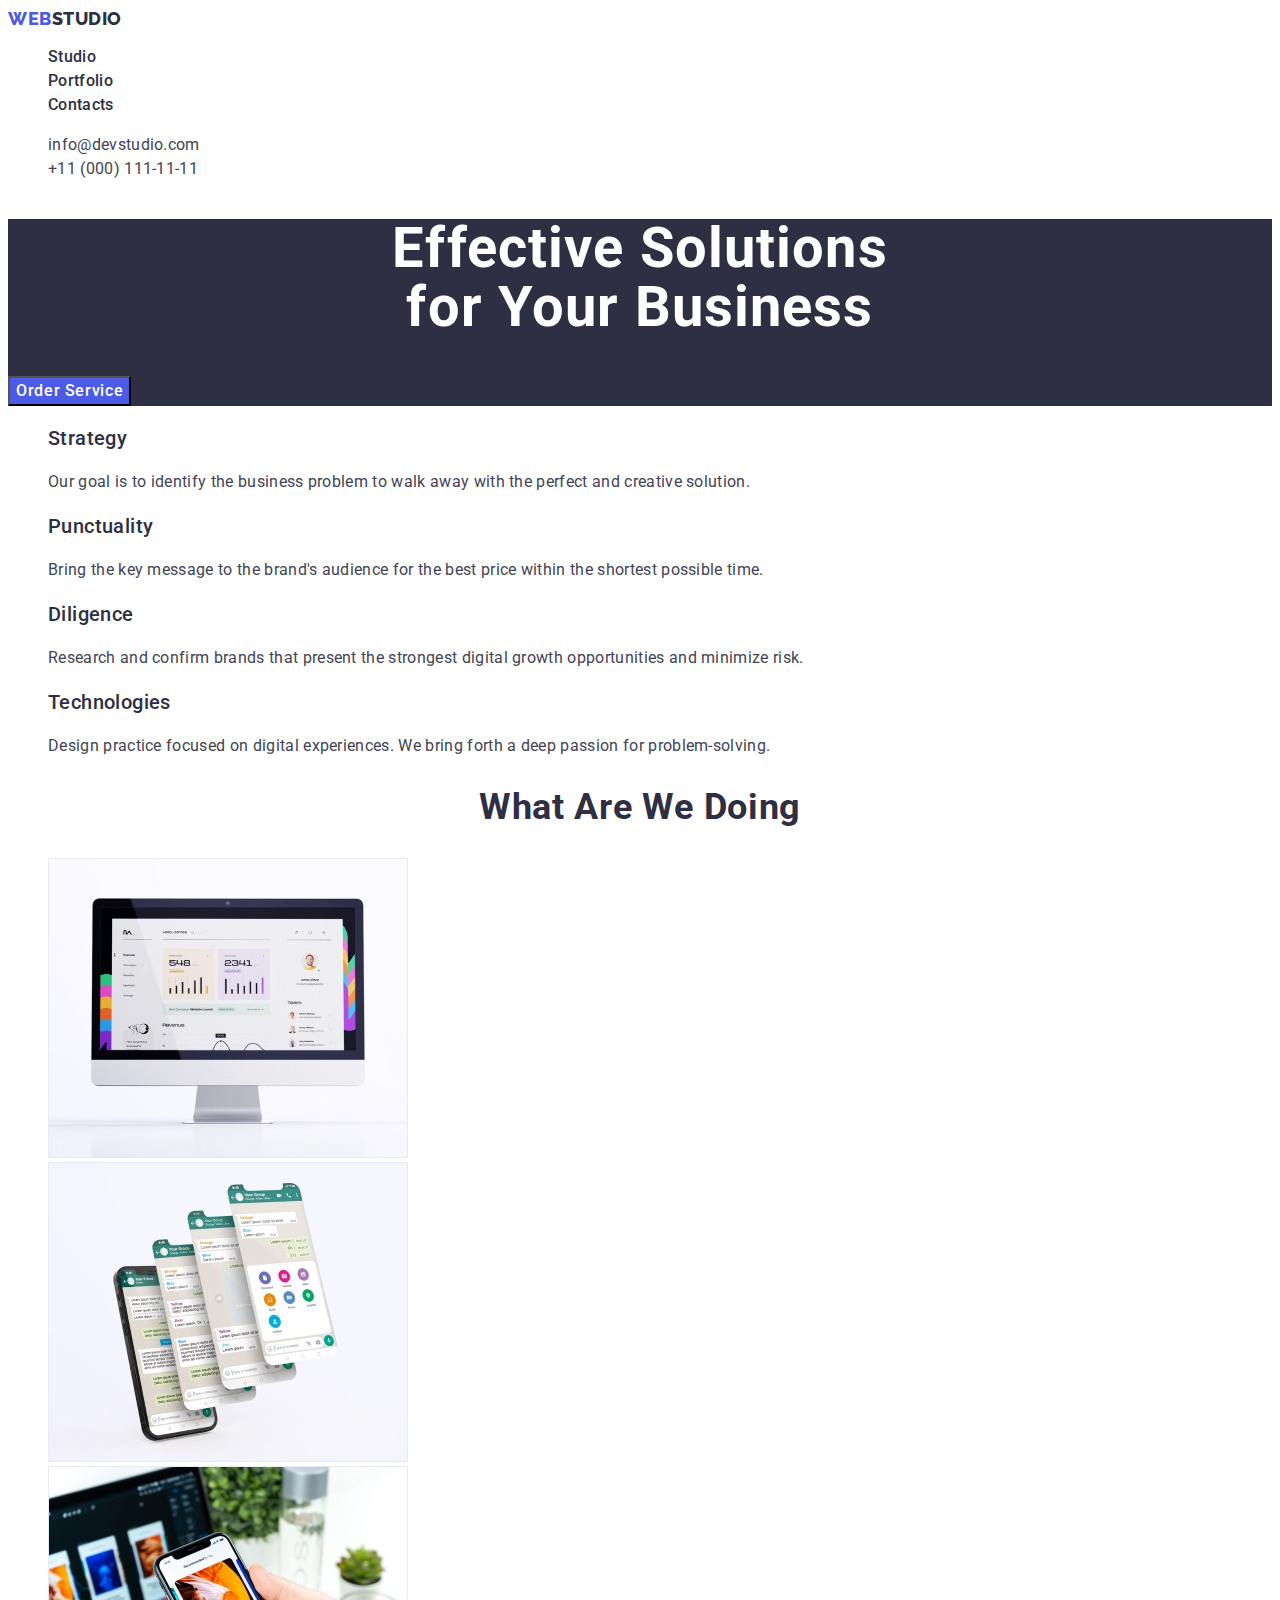
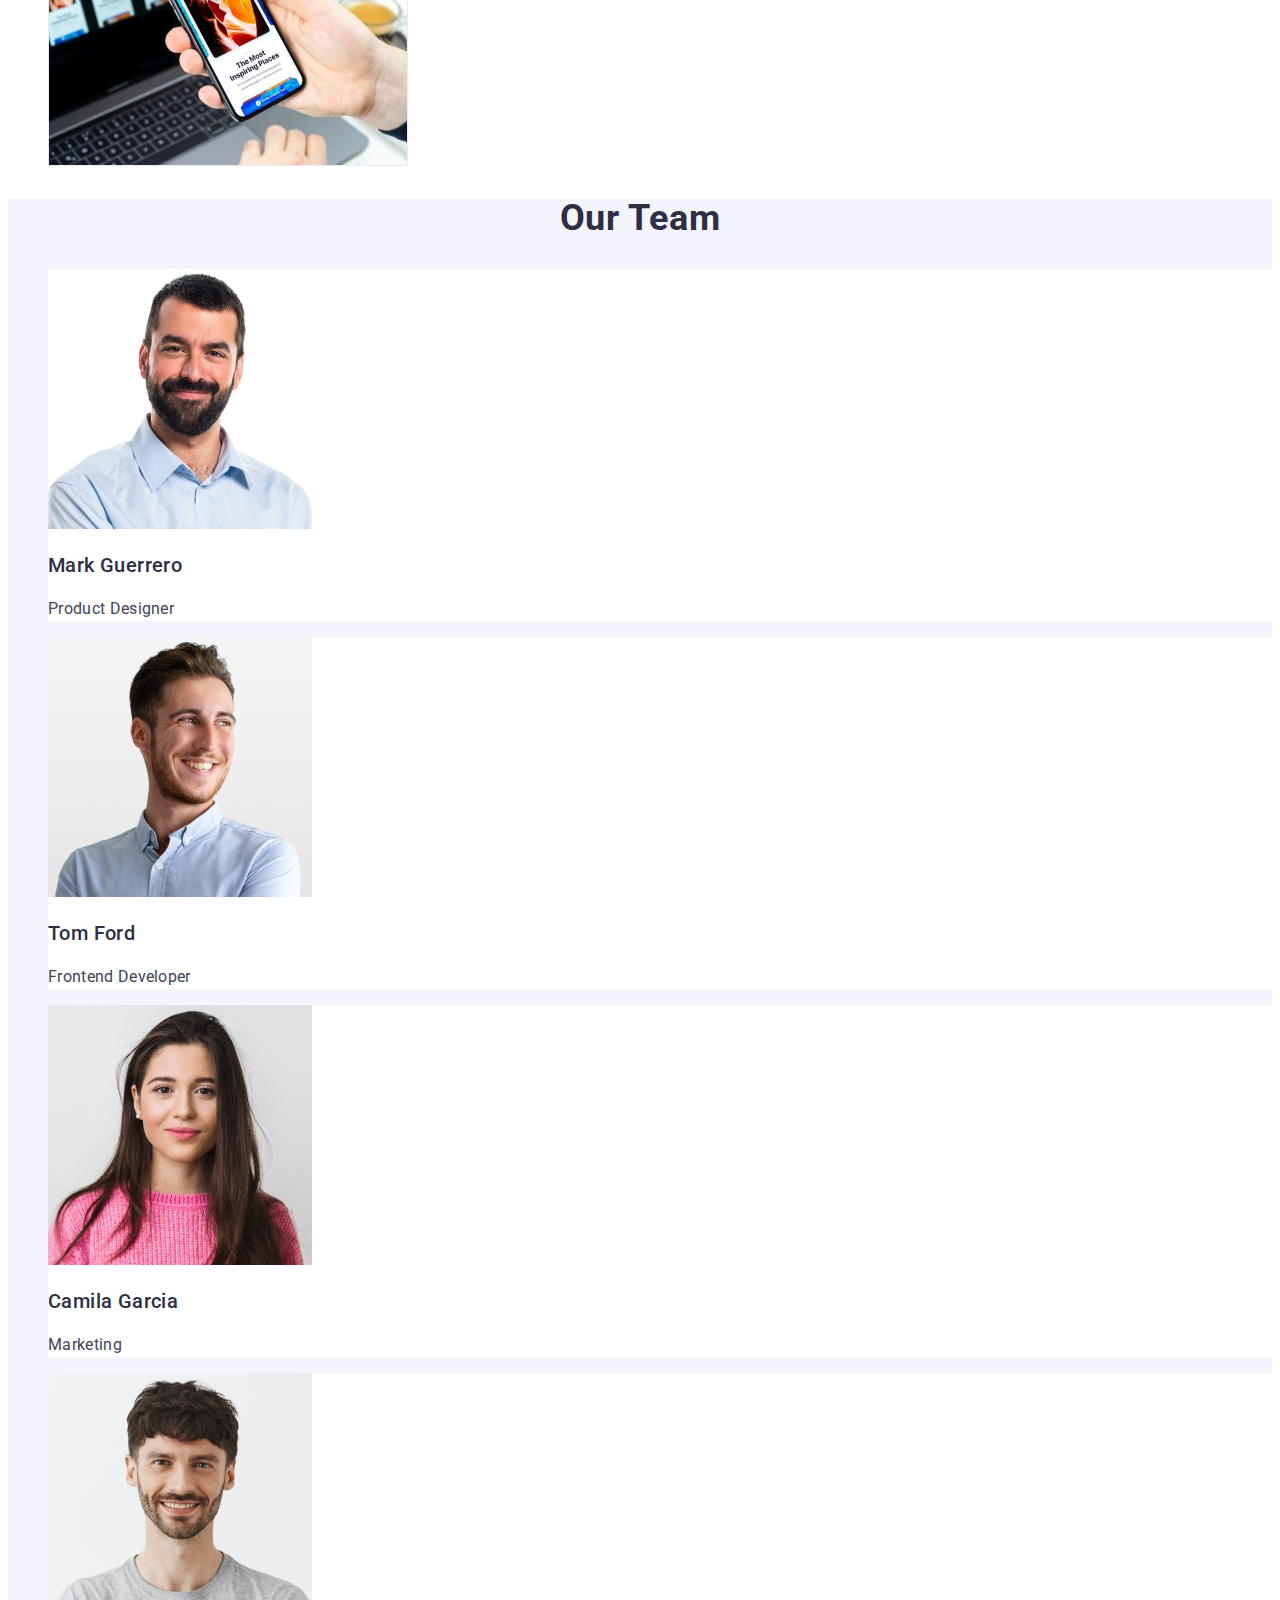
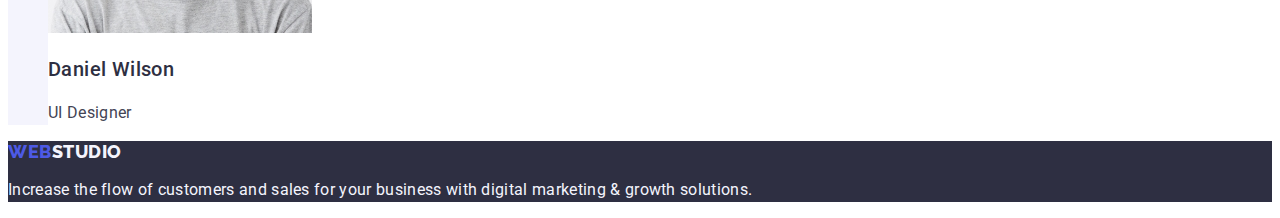
<file: index.html>
<!DOCTYPE html>
<html lang="en">
<head>
    <meta charset="UTF-8">
    <meta http-equiv="X-UA-Compatible" content="IE=edge">
    <meta name="viewport" content="width=device-width, initial-scale=1.0">
    <title>Webstudio</title>
<link rel="preconnect" href="https://fonts.googleapis.com">
<link rel="preconnect" href="https://fonts.gstatic.com" crossorigin>
<link href="https://fonts.googleapis.com/css2?family=Raleway:wght@800&family=Roboto:wght@400;500;700;900&display=swap"
    rel="stylesheet">
<link rel="stylesheet" href="./css/style.css">
</head>
<body>
<header class="header">
    <nav class="page-nav">
        <a class="primary-logotype link" href="./index.html">Web<span class="secondary-logotype">Studio</span></a>
        <ul class="menu list">
            <li class="link"><a class="link" href="./index.html">Studio</a></li>
            <li class="link"><a class="link" href="./portfolio.html">Portfolio</a></li>
            <li class="link"><a class="link" href="">Contacts</a></li>
        </ul>
    </nav>
    <address class="contact-header">
        <ul class="address list">
            <li class="list"><a class="link mail" href="mailto:info@devstudio.com">info@devstudio.com</a></li>
            <li class="list"><a class="link mail" href="tel:+110001111111">+11 (000) 111-11-11</a></li>
        </ul>
    </address>
</header>
<main>
<section class="hero">
<h1 class="banner">Effective Solutions <br> for Your Business</h1>
<button type="button" class="button-main">Order Service</button>
</section>
<section>
<h2 hidden class="advantages">Our advantages</h2>
<ul class="list">
<li>
<h3 class="advantage">Strategy</h3>
<p class="advantage-item">
Our goal is to identify the business problem
to walk away with the perfect and creative solution.
</p>
</li>
<li>
<h3 class="advantage">Punctuality</h3>
<p class="advantage-item">
Bring the key message to the brand's audience for the best price 
within the shortest possible time.
</p>
</li>
<li>
<h3 class="advantage">Diligence</h3>
<p class="advantage-item">
Research and confirm brands that present
the strongest digital growth opportunities and minimize risk.
</p>
</li>
<li>
<h3 class="advantage">Technologies</h3>
<p class="advantage-item">
Design practice focused on digital experiences.
We bring forth a deep passion for problem-solving.
</p>
</li>
</ul>
</section>
<section class="work">
<h2 class="work-title">What are we doing</h2>
<ul class="list">
<li>
<img src="./images/we_are_doing/computer.jpg" 
alt="computer`monitor" 
width="360"
height="300">
</li>
<li>
<img src="./images/we_are_doing/apps.jpg" 
alt="different design types of apps in phone" 
width="360"
height="300">
</li>
<li>
<img src="./images/we_are_doing/phone.jpg" 
alt="phone in hand with apps design" 
width="360"
height="300">
</li>
</ul>
</section>
<section class="team">
<h2 class="team-list">Our Team</h2>
<ul class="list">
<li class="team-card">
<img src="./images/team/guerrero.jpg" alt="Mark Guerrero photo" 
width="264">
<h3 class="team-item">Mark Guerrero</h3>
<p class="team-position">Product Designer</p>
</li>
<li class="team-card">
<img src="./images/team/ford.jpg" alt="Tom Ford photo" 
width="264">
<h3 class="team-item">Tom Ford</h3>
<p class="team-position">Frontend Developer</p>
</li>
<li class="team-card">
<img src="./images/team/garsia.jpg" alt="Camila Garcia photo" 
width="264">
<h3 class="team-item">Camila Garcia</h3>
<p class="team-position">Marketing</p>
</li>
<li class="team-card">
<img src="./images/team/wilson.jpg" alt="Daniel Wilson photo" 
width="264">
<h3 class="team-item">Daniel Wilson</h3>
<p class="team-position">UI Designer</p>
</li>  
</ul>
</section>    
</main>
<footer class="footer">
<a  class="primary-logotype link" href="./index.html">Web<span class="secondary-footer-logotype">Studio</span></a>
<p class="footer-remark">Increase the flow of customers and sales 
for your business with digital marketing & growth solutions.</p>
</footer>
</body>
</html>
</file>
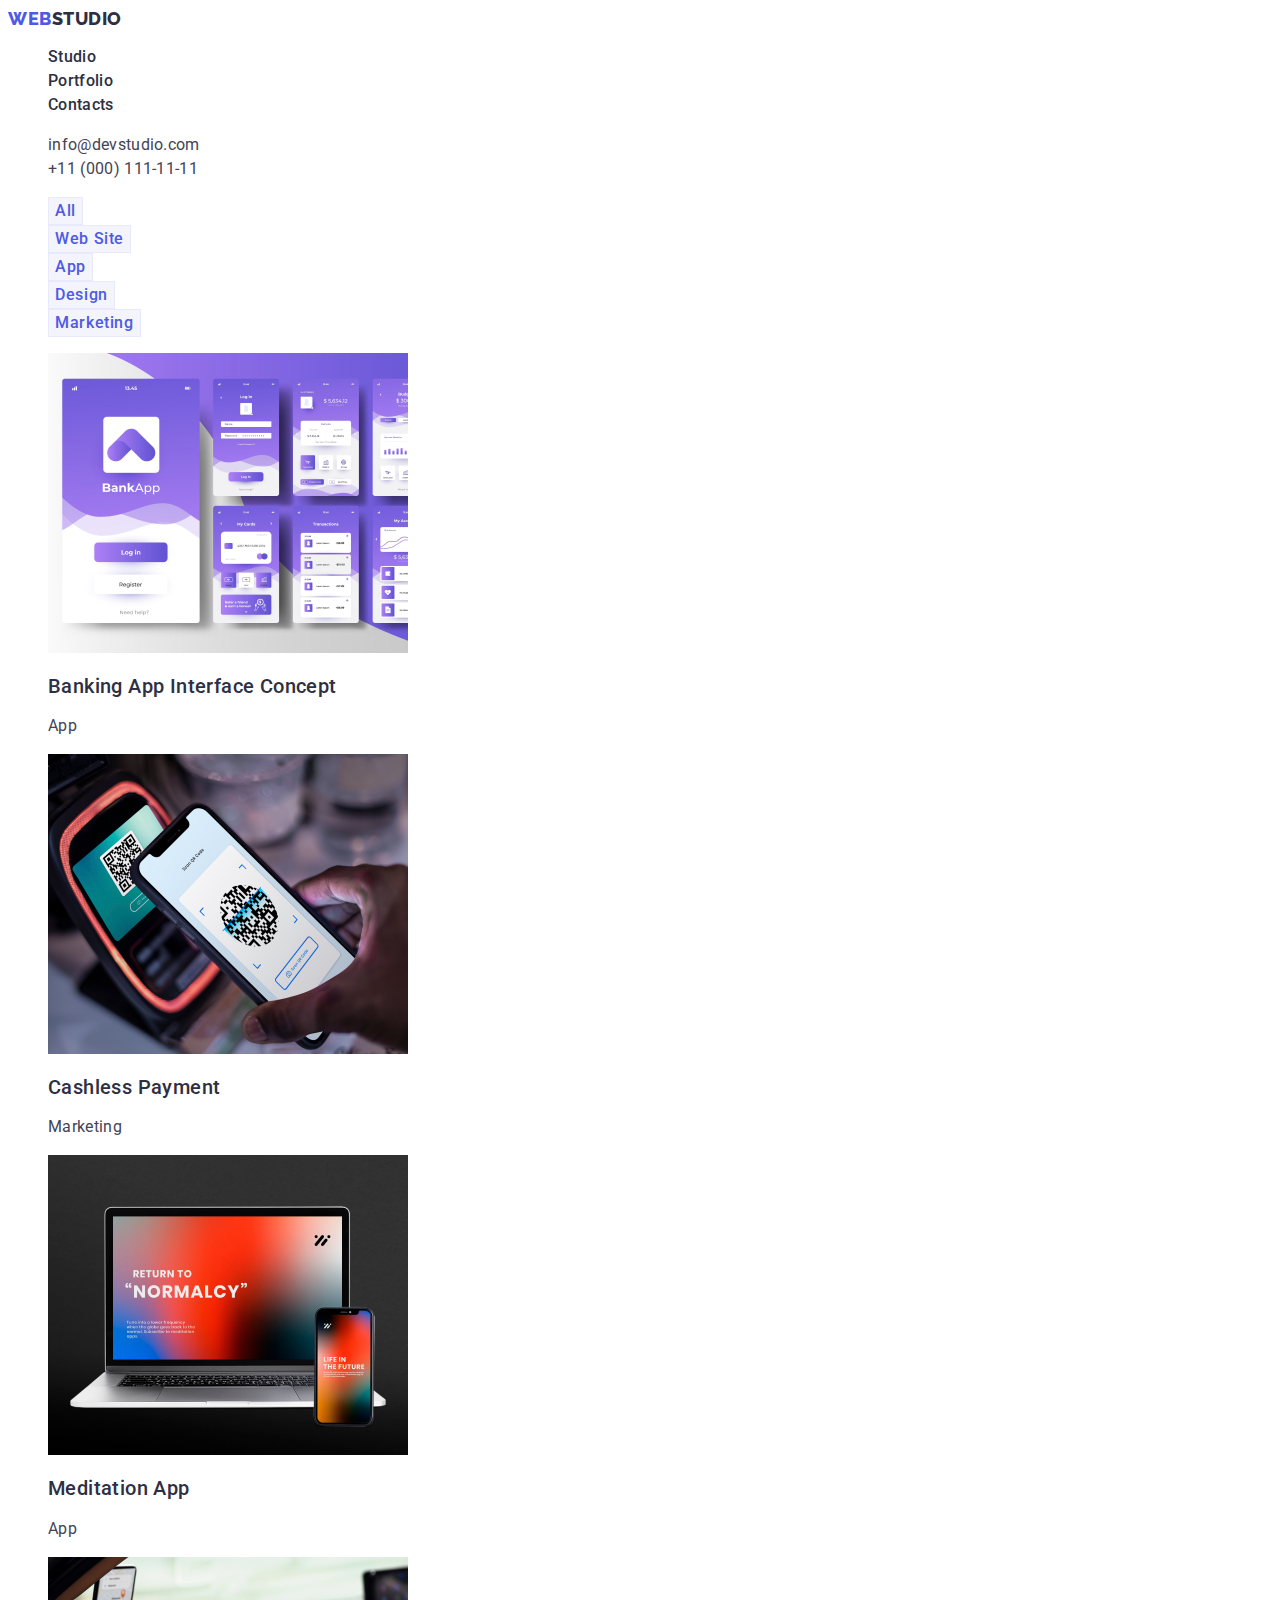
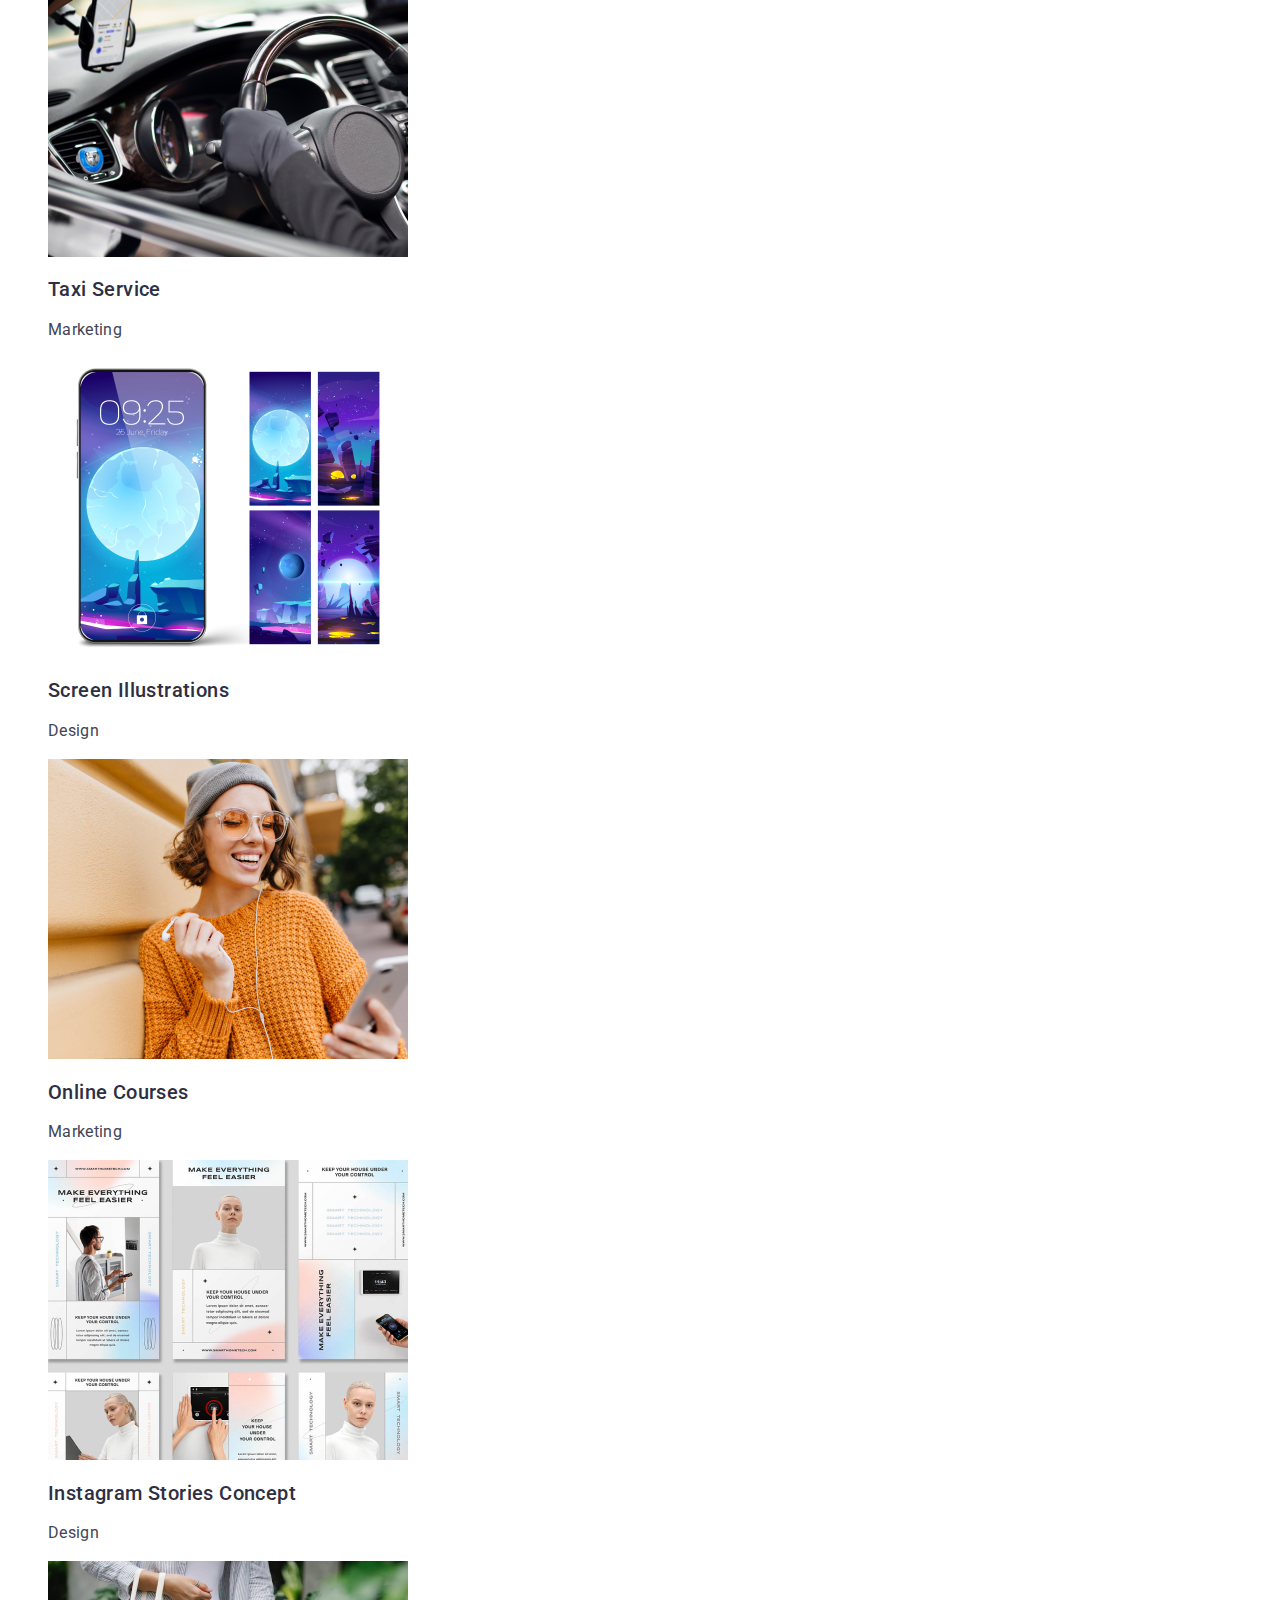
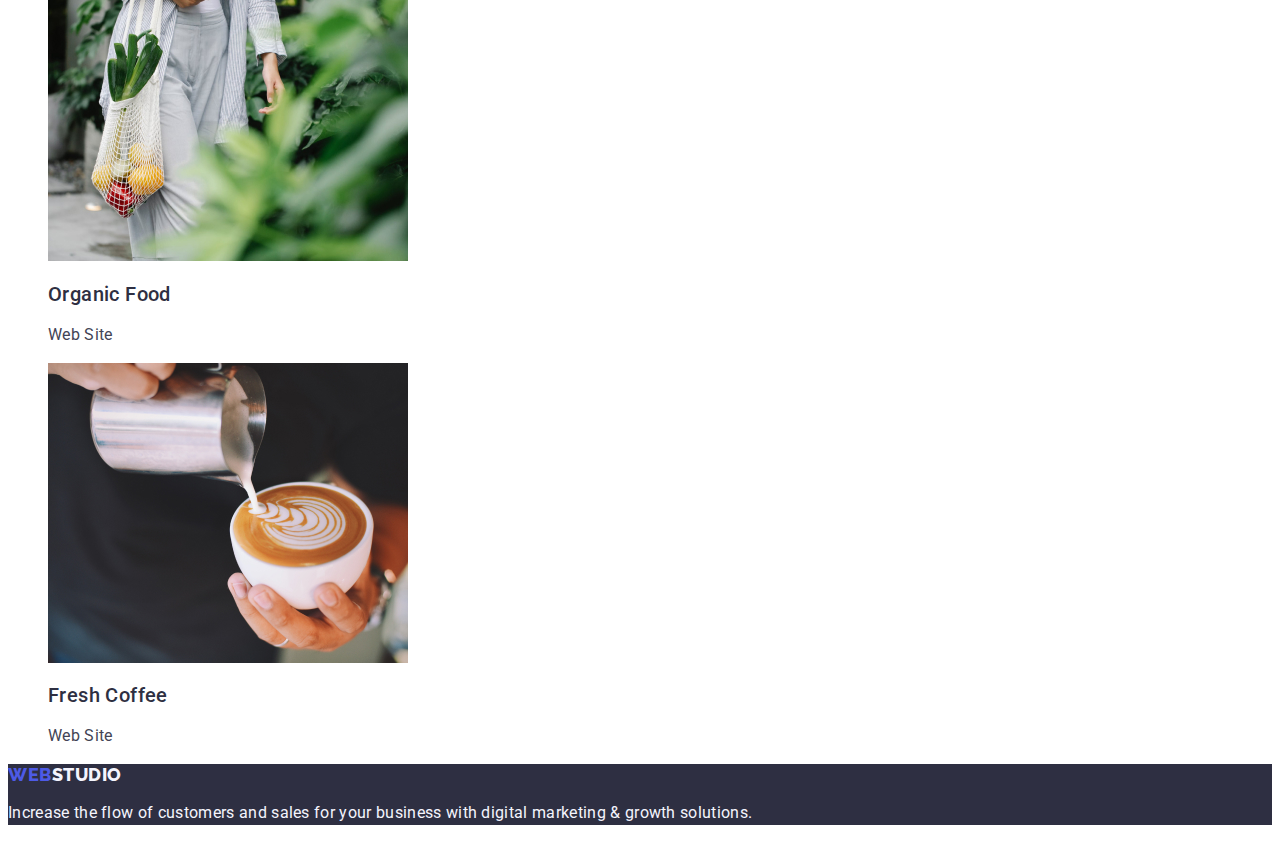
<file: portfolio.html>
<!DOCTYPE html>
<html lang="en">
<head>
    <meta charset="UTF-8">
    <meta http-equiv="X-UA-Compatible" content="IE=edge">
    <meta name="viewport" content="width=device-width, initial-scale=1.0">
    <title>WebStudio</title>
    <link rel="preconnect" href="https://fonts.googleapis.com">
    <link rel="preconnect" href="https://fonts.gstatic.com" crossorigin>
    <link href="https://fonts.googleapis.com/css2?family=Raleway:wght@800&family=Roboto:wght@400;500;700;900&display=swap"
        rel="stylesheet">
    <link rel="stylesheet" href="./css/style.css">
</head>
<body>
<header class="header">
    <nav class="page-nav">
        <a class="primary-logotype link" href="./index.html">Web<span class="secondary-logotype">Studio</span></a>
        <ul class="menu list">
            <li class="link"><a class="link" href="./index.html">Studio</a></li>
            <li class="link"><a class="link" href="./portfolio.html">Portfolio</a></li>
            <li class="link"><a class="link" href="">Contacts</a></li>
        </ul>
    </nav>
    <address class="contact-header">
    <ul class="address list">
        <li class="list"><a class="link mail" href="mailto:info@devstudio.com">info@devstudio.com</a></li>
        <li class="list"><a class="link tel" href="tel:+110001111111">+11 (000) 111-11-11</a></li>
    </ul>
    </address>
</header>
<main>
    <section class="work">
        <h1 hidden>Our works</h1>
        <ul class="list">
            <li><button type="button" class="button-filter">All</button></li>
            <li><button type="button" class="button-filter">Web Site</button></li>
            <li><button type="button" class="button-filter">App</button></li>
            <li><button type="button" class="button-filter">Design</button></li>
            <li><button type="button" class="button-filter">Marketing</button></li>
        </ul>
        <ul class="list">
            <li> <a class="link" href=""><img src="./images/our_works/app.jpg" alt="banking app interface concept" width="360"><h2 class="illustration-header">Banking App Interface Concept</h2><p class="illustration-header-item">App</p></a></li>
            <li> <a class="link" href=""><img src="./images/our_works/pay_process.jpg" alt="payment phone process" width="360"><h2 class="illustration-header">Cashless Payment</h2><p class="illustration-header-item">Marketing</p></a></li>
            <li> <a class="link" href=""><img src="./images/our_works/meditation.jpg" alt="meditation app on phone and computer" width="360"><h2 class="illustration-header">Meditation App</h2><p class="illustration-header-item">App</p></a></li>
            <li> <a class="link" href=""><img src="./images/our_works/taxi.jpg" alt="taxi car inside" width="360"><h2 class="illustration-header">Taxi Service</h2><p class="illustration-header-item">Marketing</p></a></li>
            <li> <a class="link" href=""><img src="./images/our_works/screens.jpg" alt="screens on phone" width="360"><h2 class="illustration-header">Screen Illustrations</h2><p class="illustration-header-item">Design</p></a></li>
            <li> <a class="link" href=""><img src="./images/our_works/girl.jpg" alt="girl looks at the phone" width="360"><h2 class="illustration-header">Online Courses</h2><p class="illustration-header-item">Marketing</p></a></li>
            <li> <a class="link" href=""><img src="./images/our_works/insta.jpg" alt="instagram stories content" width="360"><h2 class="illustration-header">Instagram Stories Concept</h2><p class="illustration-header-item">Design</p></a></li>
            <li> <a class="link" href=""><img src="./images/our_works/vegan_food.jpg" alt="vegan food in bag" width="360"><h2 class="illustration-header">Organic Food</h2><p class="illustration-header-item">Web Site</p></a></li>
            <li> <a class="link" href=""><img src="./images/our_works/coffee_cap.jpg" alt="coffee making process" width="360"><h2 class="illustration-header">Fresh Coffee</h2><p class="illustration-header-item">Web Site</p></a></li>
        </ul>
    </section>   
</main>
<footer class="footer">
    <a class="primary-logotype link" href="./index.html">Web<span class="secondary-footer-logotype">Studio</span></a>
<p class="footer-remark">Increase the flow of customers and sales
        for your business with digital marketing & growth solutions.</p>
</footer>
</body>
</html>
</file>
<file: css/style.css>
:root {
  --main-font-family: 'Roboto', sans-serif;
  --secondary-font-family: 'Raleway', sans-serif;
  --primary-brand: #4d5ae5;
  --focus-color: #404bbf;
  --primary-text-color: #2e2f42;
  --accent-green: #31d0aa;
  --shadow-color: #434455;
  --dark-shadow-color: #8e8f99;
  --frame-color: #e7e9fc;
  --team-background: #f4f4fd;
  --classic-white: #ffffff;
}

.list {
  list-style: none;
}

.link {
  text-decoration: none;
  color: var(--primary-text-color);
}

body {
  font-family: var(--main-font-family);
  color: var(--shadow-color);
  background-color: var(--classic-white);
}

button {
  font-family: inherit;
  cursor: pointer;
}
/* ================= HEADER ================= */
.header {
  font-weight: 500;
  font-size: 14px;
  line-height: 1.1428;
  letter-spacing: 0.02em;
}
.primary-logotype {
  font-family: var(--secondary-font-family);
  font-size: 18px;
  font-weight: 800;
  color: var(--primary-brand);
  line-height: 1.17;
  letter-spacing: 0.03em;
  text-transform: uppercase;
}
.secondary-logotype {
  font-family: var(--secondary-font-family);
  font-size: 18px;
  font-weight: 800;
  color: var(--primary-text-color);
  line-height: 1.17;
  letter-spacing: 0.03em;
  text-transform: uppercase;
}
.menu {
  font-family: var(--main-font-family);
  font-style: normal;
  font-weight: 500;
  font-size: 16px;
  line-height: 1.5;
  letter-spacing: 0.02em;
  color: var(--primary-text-color);
}
.link:hover,
.link:focus {
  color: var(--focus-color);
}
.contact-header {
  font-style: normal;
}
.address {
  font-family: var(--main-font-family);
  font-style: normal;
  font-weight: 400;
  font-size: 16px;
  line-height: 1.5;
  letter-spacing: 0.02em;
  color: var(--shadow-color);
}
.mail {
  color: var(--shadow-color);
}
.tel {
  color: var(--shadow-color);
}
/* ================= HERO ================= */
.hero {
  background-color: var(--primary-text-color);
}
.banner {
  font-family: var(--main-font-family);
  font-weight: 700;
  font-size: 56px;
  text-align: center;
  line-height: 1.07;
  letter-spacing: 0.02em;
  color: var(--classic-white);
  background-color: var(--primary-text-color);
}

.button-main {
  font-family: var(--main-font-family);
  font-style: normal;
  font-weight: 500;
  font-size: 16px;
  line-height: 1.5;
  letter-spacing: 0.04em;
  color: var(--classic-white);
  background-color: var(--primary-brand);
}

.button-main:hover,
.button-main:focus {
  background-color: var(--focus-color);
}

/* ================= ADVANTAGES ================= */
.advantage {
  font-weight: 500;
  font-size: 20px;
  line-height: 1.2;
  letter-spacing: 0.02em;
  color: var(--primary-text-color);
}
.advantage-item {
  font-size: 16px;
  line-height: 1.5;
  letter-spacing: 0.02em;
  color: var(--shadow-color);
}
/* ================= WORK ================= */
.work-title {
  font-family: 'Roboto';
  font-weight: 700;
  font-size: 36px;
  text-align: center;
  line-height: 1.11;
  letter-spacing: 0.02em;
  text-transform: capitalize;
  color: var(--primary-text-color);
}
/* ================= TEAM ================= */
.team {
  background-color: var(--team-background);
}
.team-list {
  font-weight: 700;
  font-size: 36px;
  line-height: 1.11;
  text-align: center;
  text-transform: capitalize;
  letter-spacing: 0.02em;
  color: var(--primary-text-color);
  background-color: var(--team-background);
}
.team-card {
  background-color: var(--classic-white);
}
.team-item {
  font-weight: 500;
  font-size: 20px;
  line-height: 1.2;
  letter-spacing: 0.02em;
  color: var(--primary-text-color);
}
.team-position {
  font-size: 16px;
  line-height: 1.5;
  letter-spacing: 0.02em;
  color: var(--shadow-color);
}
/* ================= FOOTER ================= */
.footer {
  background-color: var(--primary-text-color);
}
.secondary-footer-logotype {
  font-family: var(--secondary-font-family);
  font-size: 18px;
  font-weight: 800;
  color: var(--team-background);
  line-height: 1.166;
  letter-spacing: 0.03em;
  text-transform: uppercase;
}
.footer-remark {
  font-size: 16px;
  line-height: 1.5;
  letter-spacing: 0.02em;
  color: var(--team-background);
}
/* ================= PORTFOLIO ================= */

.button-filter {
  font-weight: 500;
  font-size: 16px;
  line-height: 1.5;
  text-align: center;
  letter-spacing: 0.04em;
  background-color: var(--team-background);
  border: 1px solid var(--frame-color);
  color: var(--primary-brand);
}

.button-filter:hover,
.button-filter:focus {
  color: var(--classic-white);
  background-color: var(--focus-color);
}

.illustration-header {
  font-weight: 500;
  font-size: 20px;
  line-height: 1.2;
  letter-spacing: 0.02em;
  color: var(--primary-text-color);
}

.illustration-header-item {
  font-size: 16px;
  line-height: 1.5;
  letter-spacing: 0.02em;
  color: var(--shadow-color);
}
</file>
